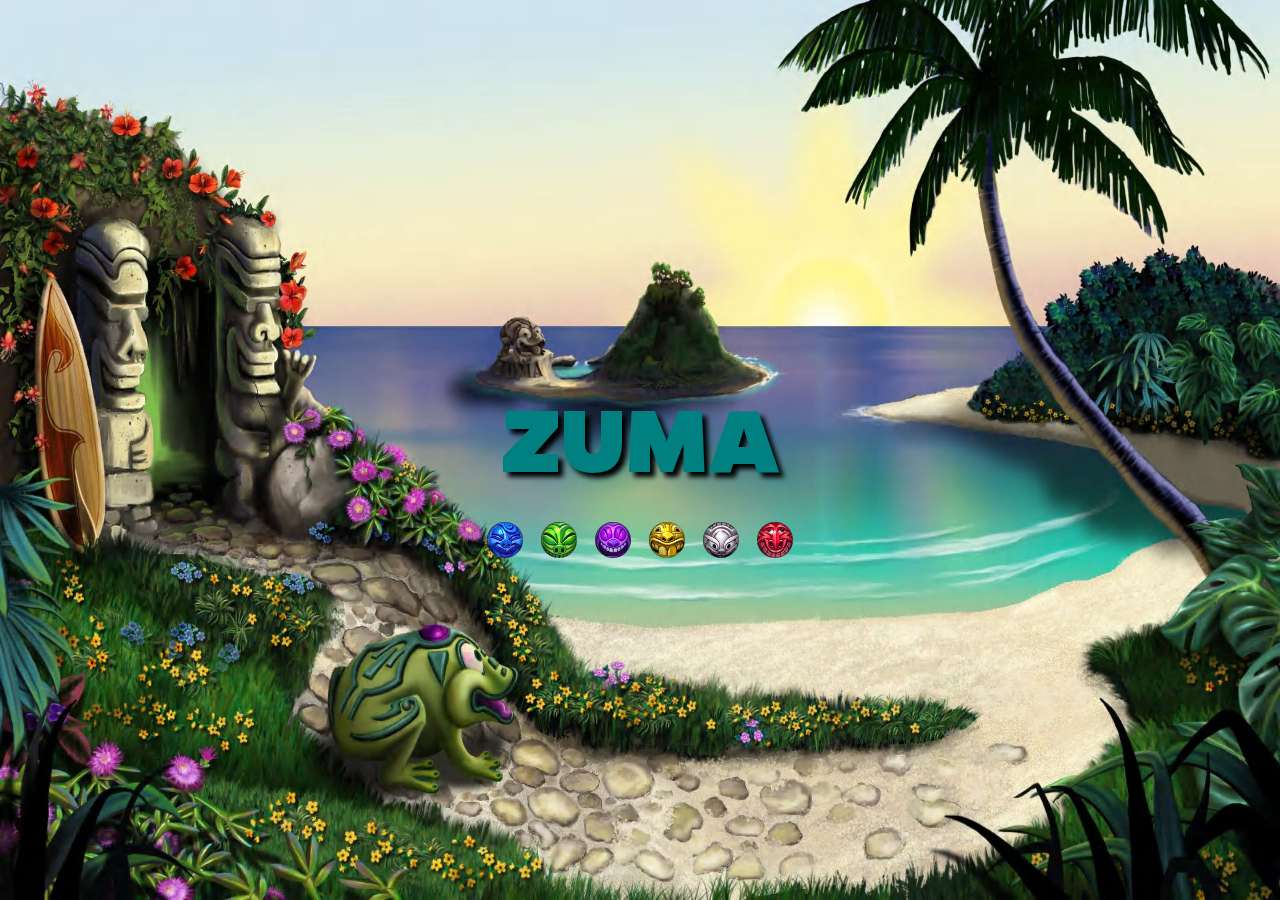
<file: index.html>
<!DOCTYPE html>
<html lang="en">
<head>
    <meta charset="UTF-8">
    <meta name="viewport" content="width=device-width, initial-scale=1.0">
    <title>Zuma</title>
    <link rel="icon" type="image/png" href="storage/favicon.png"/>
    <link rel="stylesheet" href="style.css">
</head>
<body>
<section class="game">
    <div class="main_game_container">
        <h1 class="game_name">ZUMA</h1>
        <div class="loading_container">
            <div class="loading_blue_ball"></div>
            <div class="loading_green_ball"></div>
            <div class="loading_purple_ball"></div>
            <div class="loading_yellow_ball"></div>
            <div class="loading_white_ball"></div>
            <div class="loading_red_ball"></div>
        </div>
        <div class="player_name hidden">
            <form class="game_player" name="formPlayer">
                <input type="text" name="player" maxlength="30" placeholder="Your name...">
                <span class="error_span"></span>
            </form>
        </div>
        <div class="main_menu hidden">
            <div class="menu player_info">
                <div class="player_info_name"></div>
                <div class="player_info_score"></div>
            </div>
            <div class="menu menu_play">
                <div>
                    <button class="play_button">Play</button>
                </div>
            </div>
            <div class="menu menu_records">
                <div>
                    <button class="records_button">Records</button>
                </div>
            </div>
            <div class="menu menu_rules">
                <div>
                    <button class="rules_button">Rules</button>
                </div>
            </div>
            <div class="menu menu_about">
                <div>
                    <button class="about_button">About</button>
                </div>
            </div>
            <div class="main_social">
                <button class="social_button social_button_github"
                        onclick="location.href = 'https://www.linkedin.com/in/vitaliy-klubkou/'
                        "></button>
                <button class="social_button social_button_linkedin"
                        onclick="location.href = 'https://github.com/vitaliyrst'"></button>
                <button class="social_button social_button_sound"></button>
            </div>
        </div>
        <div class="zuma_play hidden">
            <div class="level">
                <div>
                    <button type="button" class="level_button" value="1">1</button>
                </div>
            </div>
            <div class="level">
                <div>
                    <button type="button" class="level_button" value="2" disabled>2</button>
                </div>
            </div>
            <div class="level">
                <div>
                    <button type="button" class="level_button" value="3" disabled>3</button>
                </div>
            </div>
            <div class="level">
                <div>
                    <button type="button" class="level_button" value="4" disabled>4</button>
                </div>
            </div>
            <div class="level">
                <div>
                    <button type="button" class="level_button" value="5" disabled>5</button>
                </div>
            </div>
            <div class="level">
                <div>
                    <button type="button" class="level_button" value="6" disabled>6</button>
                </div>
            </div>
            <div class="level">
                <div>
                    <button type="button" class="level_button" value="7" disabled>7</button>
                </div>
            </div>
            <div class="level">
                <div>
                    <button type="button" class="level_button" value="8" disabled>8</button>
                </div>
            </div>
            <div class="level">
                <div>
                    <button type="button" class="level_button" value="9" disabled>9</button>
                </div>
            </div>
        </div>
        <div class="zuma_game hidden">
            <div class="zuma_field">
                <div class="game_score">SCORE: 0</div>
                <canvas id="canvas"></canvas>
                <div class="close hidden">
                    <div>
                        <div class="summary end"></div>
                        <div class="summary"></div>
                        <div class="summary"></div>
                        <div class="summary"></div>
                        <div class="summary"></div>
                    </div>
                    <div class="continue">
                        <div>
                            <img src=storage/backgrounds/continue.png alt="continue">
                        </div>
                    </div>
                </div>
            </div>
        </div>
        <div class="zuma_records hidden">
            <table class="records_table">
                <tr>
                    <td>Best Players</td>
                    <td></td>
                </tr>
                <tr class="top_five">
                    <td>Alex</td>
                    <td>1500</td>
                </tr>
                <tr class="top_five">
                    <td>Jake</td>
                    <td>1300</td>
                </tr>
                <tr class="top_five">
                    <td>Ann</td>
                    <td>1150</td>
                </tr>
                <tr class="top_five">
                    <td>Shock</td>
                    <td>1000</td>
                </tr>
                <tr class="top_five">
                    <td>Sten</td>
                    <td>800</td>
                </tr>
            </table>
        </div>
        <div class="zuma_rules hidden">
            <div><h2>RULES:</h2></div>
            <ul class="rules_list">
                <li class="rules_item">The goal of the game is to shoot down as many balls as possible</li>
                <li class="rules_item">You can change the ball, on a smartphone, swipe down, on a PC, right mouse button</li>
                <li class="rules_item">When 3 or more balls are knocked down, the number of points received increases</li>
                <li class="rules_item">If the balls reach the skull, you lose</li>
            </ul>
        </div>
        <div class="zuma_about hidden">
            <div><h2>ABOUT</h2></div>
            <ul class="about_list">
                <li class="about_item">My e-mail: vitaliy.klubkou@gmail.com</li>
                <li class="about_item">The whole project is written in vanilla js</li>
                <li class="about_item">Canvas is used for graphics</li>
            </ul>
        </div>
    </div>
</section>
<div class="orientation hidden"><p>Flip your device to landscape mode</p></div>
<script src="hammerjs.min.js"></script>
<script type="module" src="app.js"></script>
</body>
</html>
</file>
<file: style.css>
@font-face {
    font-family: 'Roboto-Black';
    src: url('./fonts/Roboto-Black.ttf');
    font-weight: 900;
}

@font-face {
    font-family: 'Gentona-Heavy';
    src: url('./fonts/Gentona-Heavy.ttf');
}

body {
    margin: 0;
    padding: 0;

    width: 100%;
    height: 100%;

    border: 0;

    font-family: "Roboto-Black", sans-serif;
    font-size: 16px;
    line-height: 22px;
    text-align: center;

    background: url("storage/backgrounds/main-background.jpg");
    background-position: center center;
    background-repeat: no-repeat;
    background-attachment: fixed;
    background-size: 100vw 100vh;
    overflow: hidden;

    -webkit-tap-highlight-color: rgba(0, 0, 0, 0);
    -webkit-focus-ring-color: rgba(0, 0, 0, 0);
    -webkit-text-size-adjust: none;
    outline: none;
}

/* Loading */

.loading_container {
    display: flex;
}

.loading_container div {
    width: 4vh;
    height: 4vh;
    margin: 1vh;

    border-radius: 50%;

    display: flex;
    justify-content: center;
    align-items: center;

    animation: loadBall 1s infinite;
}


.loading_blue_ball {
    background-image: url("./storage/load/loadBlueBall.jpg");
    background-size: contain;
}

.loading_green_ball {
    background-image: url("./storage/load/loadGreenBall.jpg");
    background-size: contain;
}

.loading_purple_ball {
    background-image: url("./storage/load/loadPurpleBall.jpg");
    background-size: contain;
}

.loading_yellow_ball {
    background-image: url("./storage/load/loadYellowBall.jpg");
    background-size: contain;
}

.loading_white_ball {
    background-image: url("./storage/load/loadWhiteBall.jpg");
    background-size: contain;
}

.loading_red_ball {
    background-image: url("./storage/load/loadRedBall.jpg");
    background-size: contain;
}

@media (orientation: portrait) {
    .loading_container div {
        width: 8vw;
        height: 8vw;
        margin: 2vw
    }
}

@media (orientation: landscape) {
    .loading_container {
        margin: 0 auto;
    }
}

@keyframes loadBall {
    0% {
        transform: rotate(0deg);
    }

    100% {
        transform: rotate(360deg);
    }
}

/* Section Game */

.game {
    margin: auto;

    display: flex;
    flex-direction: column;
    flex-wrap: wrap;
    justify-content: center;
    align-items: center;

    position: fixed;
    left: 0;
    right: 0;
    top: 0;
    bottom: 0;
}

/* Container Game */

.main_game_container {
    max-height: 100vh;
    min-height: 90vh;

    box-sizing: border-box;
    padding: 5vh;

    display: flex;
    flex-direction: column;
    justify-content: center;
}

/* Header (Zuma Logo) */

.game_name {
    max-height: 10vh;
    margin-top: 10vh;

    box-sizing: border-box;
    color: teal;
    text-shadow: 5px 5px 5px black;

    font-family: "Gentona-Heavy", sans-serif;

    font-size: calc(4em + 4vh);

    cursor: pointer;

    -moz-user-select: none;
    -ms-user-select: none;
    -o-user-select: none;
    -webkit-user-select: none;
    user-select: none;
    animation: logoScale 1s;
}

@keyframes logoScale {
    0% {
        transform: scale(0);
    }
    90% {
        transform: scale(1.3);;
    }
    100% {
        transform: scale(1);
    }
}

/* Player Form */

.game_player {
    margin-top: 0;
    margin-bottom: 3vh;
    box-sizing: border-box;

    display: flex;
    align-items: center;
    justify-content: center;
    position: relative;
}

.game_player input {
    width: 90%;
    margin: 0;
    padding: 5px 10px;

    box-sizing: border-box;
    border: 1px solid black;
    display: block;

    font: inherit;
    font-size: calc(1em + 1vh);
    line-height: 100%;

    background-color: rgba(255, 255, 255, 0.2);
    color: black;
    border-radius: 5px;
}

.game_player input::placeholder {
    color: black;
}

.game_player input:focus {
    outline: none;
    border-color: white;
}

.error_span {
    color: white;
    position: absolute;
    top: 6vh;

    -moz-user-select: none;
    -ms-user-select: none;
    -o-user-select: none;
    -webkit-user-select: none;
    user-select: none;
}

/* Menu */

.main_menu {
    width: auto;

    display: flex;
    flex-grow: 1;
    flex-direction: column;
}

.menu {
    margin-top: 10px;

    border: 10px solid;
    border-image: url("storage/backgrounds/border-background.png") 30 30 round;

    text-align: center;
}

.menu div {
    width: 100%;

    background-color: burlywood;
    opacity: 80%;
}

.menu button {
    width: 35vh;
    height: 6vh;
    min-width: 150px;
    min-height: 40px;
    margin: auto;

    font: inherit;
    font-size: calc(2em);

    outline: none;
    border: none;

    background: transparent;
    cursor: pointer;

    -moz-user-select: none;
    -ms-user-select: none;
    -o-user-select: none;
    -webkit-user-select: none;
    user-select: none;
}

/* Player Info */

.player_info_name,
.player_info_score {
    box-sizing: border-box;
    font: inherit;
    font-size: calc(1.2em);
    padding: 1vh;
    text-align: left;

    -moz-user-select: none;
    -ms-user-select: none;
    -o-user-select: none;
    -webkit-user-select: none;
    user-select: none;
}

/* Play */

.zuma_play {
    width: 40vh;
    margin-left: auto;
    margin-right: auto;

    display: flex;
    flex-direction: row;
    flex-grow: 1;
    flex-wrap: wrap;
    justify-content: space-between;
    align-content: flex-start;
}

.level {
    width: 7vh;
    height: 7vh;
    margin: 1vh;

    border: 10px solid;
    border-image: url("storage/backgrounds/border-background.png") 30 30 round;

    text-align: center;
}

.level div {
    width: 100%;
    height: 100%;

    background-color: burlywood;
    opacity: 70%;
}


.level_button {
    width: 100%;
    height: 100%;

    margin: auto;

    font: inherit;
    font-size: calc(2em);

    outline: none;
    border: none;

    background: transparent;
    cursor: pointer;

    -moz-user-select: none;
    -ms-user-select: none;
    -o-user-select: none;
    -webkit-user-select: none;
    user-select: none;
}

/* Player */

.zuma_records {
    margin-top: 3vh;

    font-size: calc(1em + 1vw);

    display: flex;
    flex-direction: column;

    border: 10px solid;
    border-image: url("storage/backgrounds/border-background.png") 30 30 round;
}

.records_table {
    background-color: #b3814b;
    opacity: 80%;
}

.records_table td {
    word-wrap: break-word;
    padding: 3vh;
    text-align: left;
}

.records_table td:nth-child(2) {
    text-align: right;
}

.records_table tr:first-child {

}

/* Rules */

.zuma_rules {
    margin-top: 1vh;
    font-size: calc(1em + 1vw);

    display: flex;
    flex-direction: column;

    border: 10px solid;
    border-image: url("storage/backgrounds/border-background.png") 30 30 round;
}

.zuma_rules div {
    background-color: #b3814b;
    opacity: 80%;
}

.zuma_rules h2 {
    font-size: calc(1em + 1vh);
    text-align: center;
    color: black;
}

.rules_list {
    width: 100%;
    margin: 0;
    padding: 0;

    background-color: #b3814b;
    opacity: 80%;

    display: flex;
    flex-direction: column;
    justify-content: space-between;
}

.rules_item {
    margin-bottom: 3vh;

    font-size: calc(1em);
    line-height: 100%;
    text-align: left;
    word-break: break-all;

    list-style: none;
}

/* About */

.zuma_about {
    margin-top: 1vh;
    font-size: calc(1em + 1vw);

    display: flex;
    flex-direction: column;

    border: 10px solid;
    border-image: url("storage/backgrounds/border-background.png") 30 30 round;
}

.zuma_about div {
    background-color: #b3814b;
    opacity: 80%;
}

.zuma_about h2 {
    font-size: calc(1em + 1vh);
    text-align: center;

    color: black;
}

.about_list {
    width: 100%;
    margin: 0;
    padding: 0;

    display: flex;
    flex-direction: column;
    justify-content: space-between;

    background-color: #b3814b;
    opacity: 80%;
}

.about_item {
    margin-bottom: 3vh;

    font-size: calc(1em);
    line-height: 100%;
    text-align: left;
    word-break: break-all;

    list-style: none;
}


/* Social */

.main_social {
    margin-top: 2vh;
    margin-bottom: 5vh;

    display: flex;
    flex-direction: row;
    justify-content: space-around;
}

.social_button {
    margin: 0;
    padding: 0;
    min-height: 6vh;

    min-width: 6vh;
    display: block;
    cursor: pointer;
    border: 0;
    border-radius: 50%;
    background-size: 100%;
    outline: none;

    -moz-user-select: none;
    -ms-user-select: none;
    -o-user-select: none;
    -webkit-user-select: none;
    user-select: none;
}

.social_button_github {
    background-image: url("./storage/social/linkedin.png");
}

.social_button_linkedin {
    background-image: url("./storage/social/github.png");
}

.social_button_sound {
    /*background-image: url("./storage/social/volume-off.png");*/
}

/* Game */

.zuma_game {
    display: flex;
}

.zuma_field {
    display: inline-block;
    margin: 0;
    padding: 0;
    width: 100%;
    height: 100%;

    min-width: 569px;
    min-height: 384px;
    max-width: 1138px;
    max-height: 768px;

    position: absolute;
    top: 50%;
    left: 50%;
    transform: translate(-50%, -50%);
}

.game_score {
    font: inherit;
    font-size: 4vh;

    color: white;

    position: absolute;
    top: 1vh;
    left: 0;
    right: 0;
    z-index: 1;

    -moz-user-select: none;
    -ms-user-select: none;
    -o-user-select: none;
    -webkit-user-select: none;
    user-select: none;
}

.extra_score {
    font: inherit;
    font-size: 1.5vw;
    color: white;

    position: absolute;
    z-index: 1;

    -moz-user-select: none;
    -ms-user-select: none;
    -o-user-select: none;
    -webkit-user-select: none;
    user-select: none;
}

/* After Game */

.close {
    background: url("./storage/backgrounds/score-background.jpg");
    background-position: center center;
    background-repeat: no-repeat;
    background-size: cover;

    display: flex;
    flex-direction: column;
    justify-content: space-around;
    text-align: center;

    position: absolute;
    left: 0;
    top: 0;
    width: 100%;
    height: 100%;
    z-index: 2;

    animation: close 4s;
}



.summary.end {
    margin-bottom: 6vw;
    color: darkslategrey;
    font-size: 8vw;
}

.summary {

    font-family: "Gentona-Heavy", sans-serif;
    margin-top: 4vw;


    font-size: 3vw;
    color: black;
}
.continue {
    max-width: 20vw;
    margin: 0 auto;
    cursor: pointer;
}



.continue img {
    width: 100%;
    height: 100%;
}

@keyframes close {
    0% {
        opacity: 0;
    }
    100% {
        opacity: 100%;
    }
}


/* Media */


@media (min-width: 320px) and (max-width: 812px) {
    body {
        background: url("storage/backgrounds/main-background.jpg");
        background-position: center center;
        background-repeat: no-repeat;
        background-attachment: fixed;
        overflow: hidden;
    }

    .game_name {
        max-height: 8vh;
        margin-top: 8vh;

        box-sizing: border-box;
        font-size: calc(4em + 4vh);
    }

    .zuma_records {
        font-size: 1em;
    }

    .zuma_rules {
        font-size: 1em;
    }

    .zuma_about {
        font-size: 1em;
    }
}


.hidden {
    display: none;
}


@media (min-width: 320px) and (max-width: 900px) and (orientation: landscape) {
    body {
        background: url("storage/backgrounds/main-background.jpg");
        background-position: center center;
        background-repeat: no-repeat;
        background-attachment: fixed;
        background-size: 100vw 100vh;
        overflow: hidden;
    }

    .main_game_container {
        width: 100vh;
    }

    .game_name {
        margin-top: 5vh;
        line-height: 0;

    }

    .main_menu {
        margin-top: 0;
        flex-direction: row;
        flex-wrap: wrap;
        justify-content: space-around;
    }

    .menu {
        margin-top: 0;
        width: 37vh;
        height: 7vh;
    }

    .menu div {
        width: 100%;
        height: 100%;
        background-color: burlywood;
        opacity: 80%;
    }

    .menu.player_info {
        width: 100%;
        height: 16vh;
    }

    .menu.player_info div {
        height: 8vh;
    }

    .menu button {
        width: 18vh;
        height: 7vh;
        min-width: 0;
        min-height: 0;

        text-align: center;
        font: inherit;
        font-size: calc(4vh);

        outline: none;
        border: none;

        background: transparent;
        cursor: pointer;
    }

    .main_social {
        width: 100%;
        display: flex;
        flex-direction: row;
        justify-content: space-around;
    }

    .social_button {
        width: 5vw;
        height: 5vw;
    }

    .zuma_rules {
        font-size: 4vh;
    }

    .zuma_rules h2 {
        color: black;
    }

    .zuma_about {
        font-size: 4vh;
    }

    .zuma_about h2 {
        color: black;
    }

    .zuma_records {
        margin: 0 auto;
        width: 70vh;
        font-size: 5vh;
    }

    .records_table td {
        word-wrap: break-word;
        padding: 2vh;
        text-align: left;
    }

    .zuma_play {
        width: 70vh;
    }

    .level {
        width: 15vh;
        height: 15vh;
    }
}


.orientation{
    background-color: black;
    position: fixed;
    top: 0;
    left: 0;
    right: 0;
    bottom: 0;
    z-index: 10;
    width: 100%;
    height: 100%;
    color: white;
}

.orientation p{
    margin-top: 100%;
}
</file>
